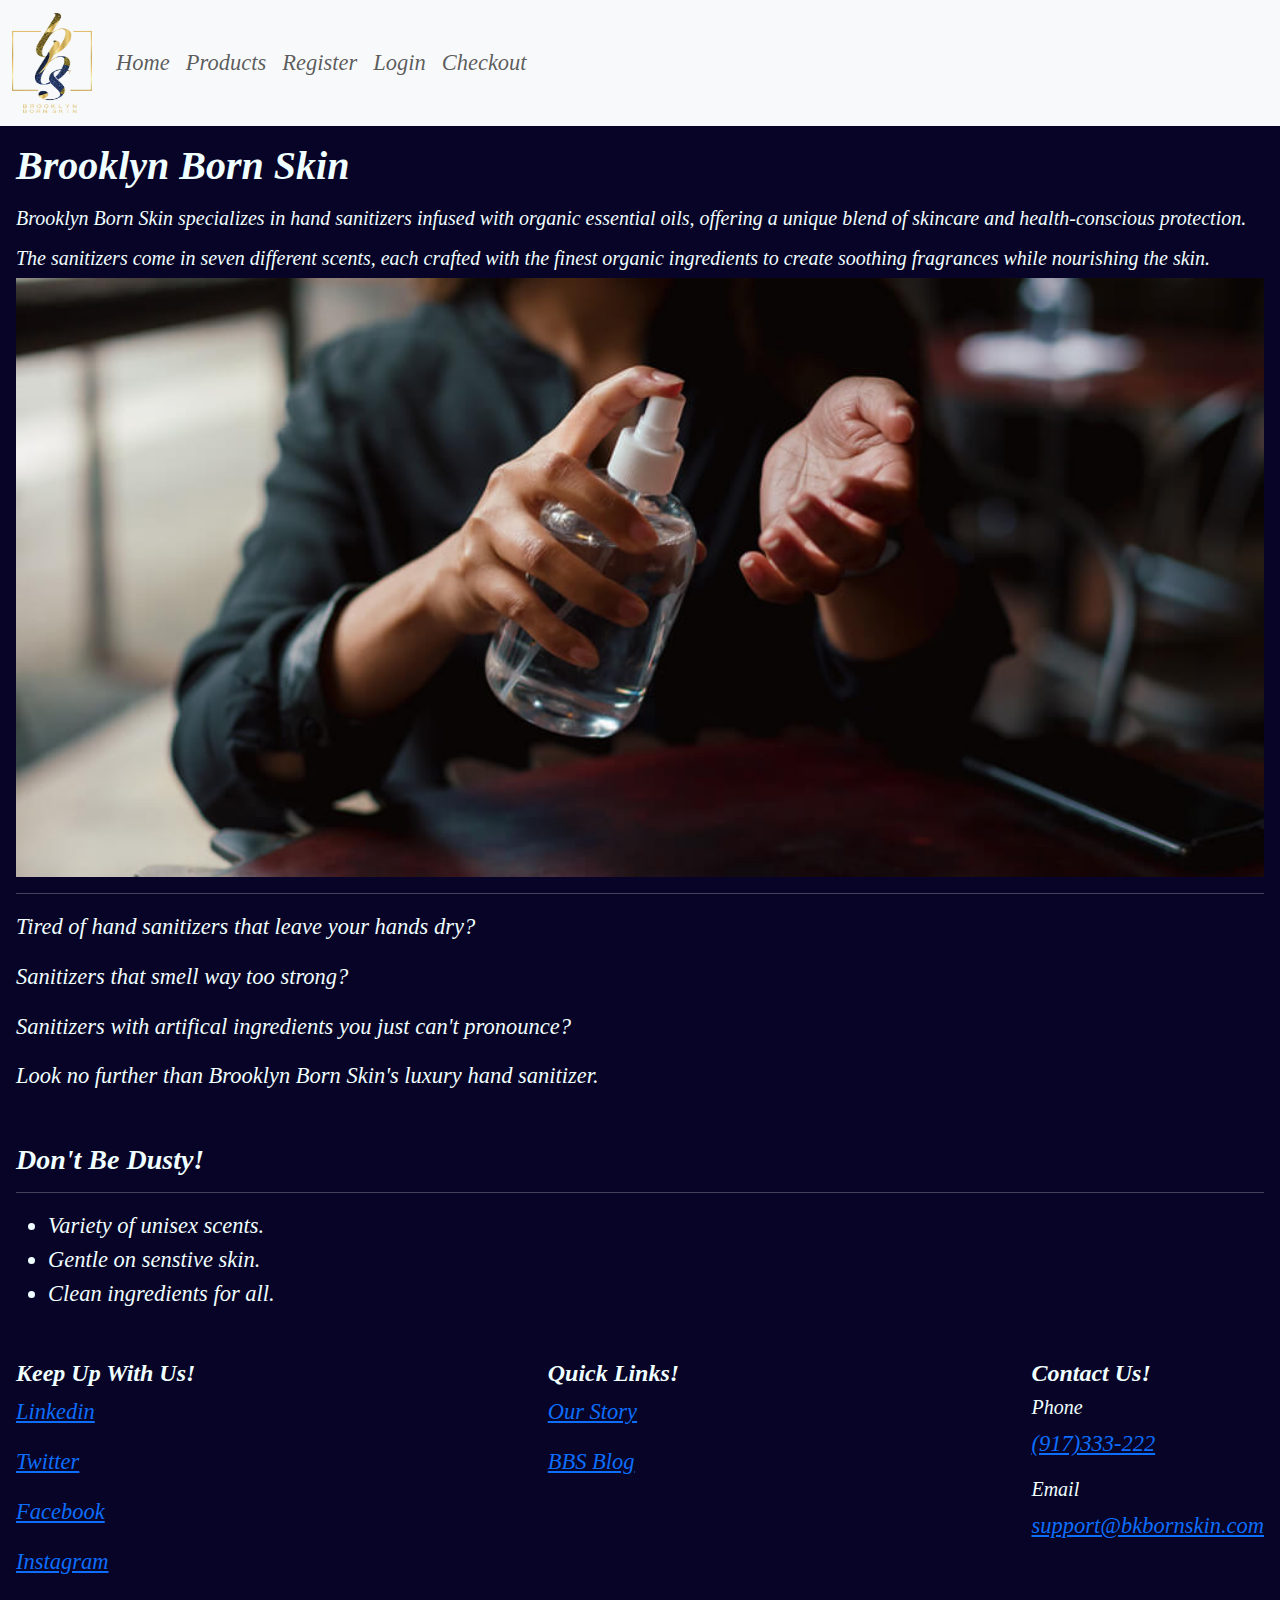
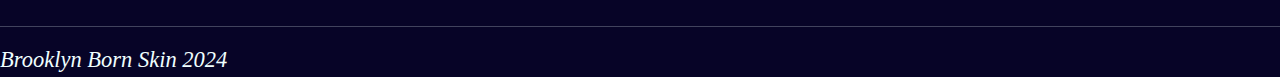
<file: index.html>
<!DOCTYPE html>
<html lang="en">

<head>
    <meta charset="UTF-8">
    <meta name="viewport" content="width=device-width, initial-scale=1.0">
    <title> BBS </title>
    <link href="https://cdn.jsdelivr.net/npm/bootstrap@5.3.3/dist/css/bootstrap.min.css" rel="stylesheet"
        integrity="sha384-QWTKZyjpPEjISv5WaRU9OFeRpok6YctnYmDr5pNlyT2bRjXh0JMhjY6hW+ALEwIH" crossorigin="anonymous">
    <script src="https://cdn.jsdelivr.net/npm/bootstrap@5.3.3/dist/js/bootstrap.bundle.min.js"
        integrity="sha384-YvpcrYf0tY3lHB60NNkmXc5s9fDVZLESaAA55NDzOxhy9GkcIdslK1eN7N6jIeHz"
        crossorigin="anonymous"></script>

    <link rel="stylesheet" href="style.css">
</head>

<body id="home-page">
    <header>
        <nav class="navbar navbar-expand-lg bg-body-tertiary">
            <div class="container-fluid">
                <a class="navbar-brand" href="#"> <img src="images/BBS.png" alt="BBS" width="80" height="100"> </a>
                <button class="navbar-toggler" type="button" data-bs-toggle="collapse"
                    data-bs-target="#navbarSupportedContent" aria-controls="navbarSupportedContent"
                    aria-expanded="false" aria-label="Toggle navigation">
                    <span class="navbar-toggler-icon"></span>
                </button>
                <div class="collapse navbar-collapse" id="navbarSupportedContent">
                    <ul class="navbar-nav me-auto mb-2 mb-lg-0">
                        <li class="nav-item">
                            <a class="nav-link" href="index.html">Home</a>
                        </li>
                        <li class="nav-item">
                            <a class="nav-link" href="products.html">Products</a>
                        </li>
                        <li class="nav-item">
                            <a class="nav-link" href="register.html">Register</a>
                        </li>
                        <li class="nav-item">
                            <a class="nav-link" href="login.html">Login</a>
                        </li>
                        <li class="nav-item">
                            <a class="nav-link" href="checkout.html">Checkout</a>

                        </li>
                    </ul>
                </div>
            </div>
        </nav>
    </header>
    <main>
        <h1> <strong> Brooklyn Born Skin </strong> </h1>
        <blockquote> </blockquote>
        <h5> Brooklyn Born Skin specializes in hand sanitizers infused with organic essential oils, offering a unique
            blend of skincare and health-conscious protection.</h5>
        <blockquote> </blockquote>
        <h5> The sanitizers come in seven different scents, each crafted with the finest organic ingredients to create
            soothing fragrances while nourishing the skin. </h5>
        <img src="images/sanitizer.jpg" alt="BBS" class="splash">
        <hr>
        <blockquote> Tired of hand sanitizers that leave your hands dry? </blockquote>
        <blockquote> Sanitizers that smell way too strong? </blockquote>
        <blockquote> Sanitizers with artifical ingredients you just can't pronounce? </blockquote>
        Look no further than Brooklyn Born Skin's luxury hand sanitizer.
        <br>
        <br>
        <blockquote> </blockquote>
        <h3> <strong>Don't Be Dusty! </strong> </h3>
        <hr>
        <ul>
            <li> Variety of unisex scents. </li>
            <li> Gentle on senstive skin. </li>
            <li> Clean ingredients for all. </li>
        </ul>
    </main>
    <footer>
        <div class="columns">

            <div class="social-media">
                <h4> <strong> Keep Up With Us! </strong> </h4>
                <p>
                    <a href="#"><i class="fab fa-linkedin"></i> Linkedin</a>
                </p>
                <p>
                    <a href="#"><i class="fab fa-twitter"></i> Twitter</a>
                </p>
                <p>
                    <a href="https://www.facebook.com/bkbornskin"><i class="fab fa-facebook"></i> Facebook</a>
                </p>
                <p>
                    <a href="https://www.instagram.com/bkbornskin"><i class="fab fa-instagram"></i> Instagram</a>
                </p>
            </div>
            <div class="links">
                <h4> <strong> Quick Links! </strong> </h4>
                <p><a href="#">Our Story </a></p>
                <p><a href="#">BBS Blog</a></p>
            </div>
            <div class="contact">


                <h4> <strong> Contact Us! </strong> </h4>

                <h5 class="mobile">Phone</h5>
                <p><a href="#">(917)333-222</a></p>
                <h5 class="mail">Email</h5>
                <p><a href="#">support@bkbornskin.com</a></p>
            </div>
        </div>
        <hr>
        Brooklyn Born Skin 2024
    </footer>
</body>

</html>
</file>
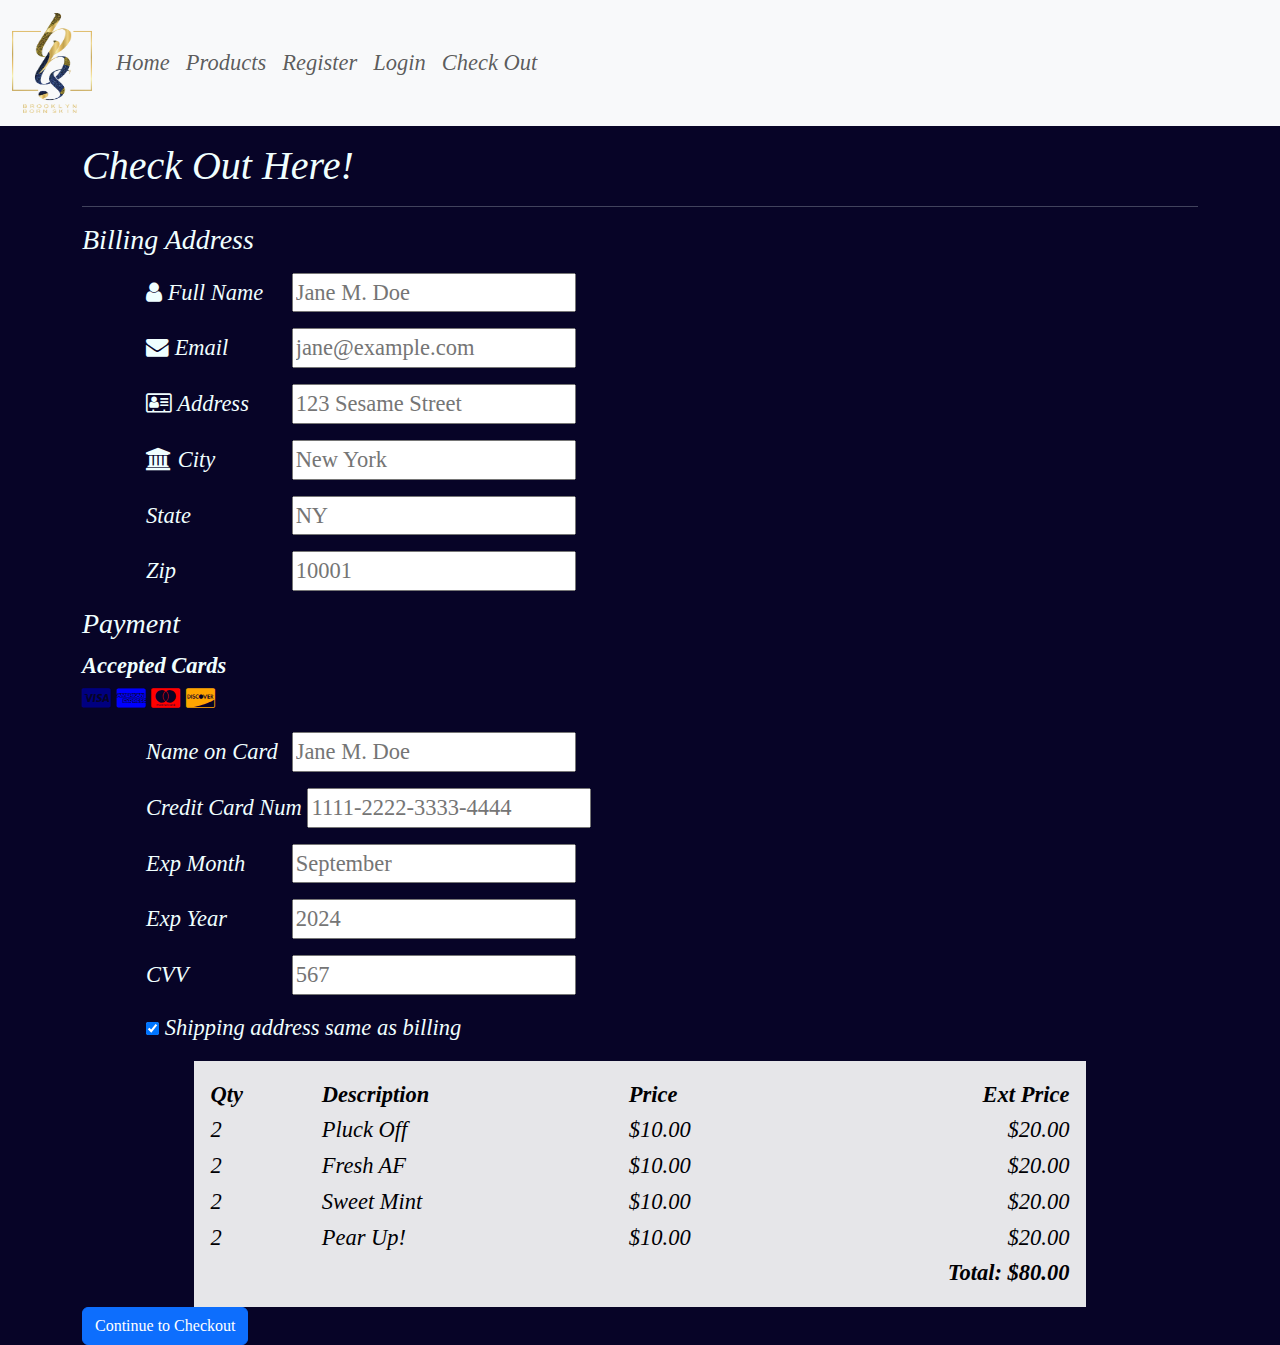
<file: checkout.html>
<!DOCTYPE html>
<html lang="en">

<head>
    <meta charset="UTF-8">
    <meta name="viewport" content="width=device-width, initial-scale=1.0">
    <title>BBS</title>
    <link rel="stylesheet" href="https://cdnjs.cloudflare.com/ajax/libs/font-awesome/4.7.0/css/font-awesome.min.css">
    <link href="https://cdn.jsdelivr.net/npm/bootstrap@5.3.3/dist/css/bootstrap.min.css" rel="stylesheet"
        integrity="sha384-QWTKZyjpPEjISv5WaRU9OFeRpok6YctnYmDr5pNlyT2bRjXh0JMhjY6hW+ALEwIH" crossorigin="anonymous">
    <script src="https://cdn.jsdelivr.net/npm/bootstrap@5.3.3/dist/js/bootstrap.bundle.min.js"
        integrity="sha384-YvpcrYf0tY3lHB60NNkmXc5s9fDVZLESaAA55NDzOxhy9GkcIdslK1eN7N6jIeHz"
        crossorigin="anonymous"></script>
    <link rel="stylesheet" href="style.css">
</head>

<body>
    <header>
        <nav class="navbar navbar-expand-lg bg-body-tertiary">
            <div class="container-fluid">
                <a class="navbar-brand" href="#">
                    <img src="images/BBS.png" alt="BBS" width="80" height="100">
                </a>
                <button class="navbar-toggler" type="button" data-bs-toggle="collapse"
                    data-bs-target="#navbarSupportedContent" aria-controls="navbarSupportedContent" aria-expanded="false"
                    aria-label="Toggle navigation">
                    <span class="navbar-toggler-icon"></span>
                </button>
                <div class="collapse navbar-collapse" id="navbarSupportedContent">
                    <ul class="navbar-nav me-auto mb-2 mb-lg-0">
                        <li class="nav-item">
                            <a class="nav-link" href="index.html">Home</a>
                        </li>
                        <li class="nav-item">
                            <a class="nav-link" href="products.html">Products</a>
                        </li>
                        <li class="nav-item">
                            <a class="nav-link" href="register.html">Register</a>
                        </li>
                        <li class="nav-item">
                            <a class="nav-link" href="login.html">Login</a>
                        </li>
                        <li class="nav-item">
                            <a class="nav-link" href="checkout.html">Check Out</a>
                        </li>
                    </ul>
                </div>
            </div>
        </nav>
    </header>

    
    <div class="col-50 cart">
        <div class="container">
            <form action="/action_page.php">
                <div class="col-50">
                    <blockquote> </blockquote>
                    <div class="col-50">
        <h1>Check Out Here!</h1>
<hr>
                        <h3>Billing Address</h3>
                        <blockquote> </blockquote>
                        <label for="fname"><i class="fa fa-user"></i> Full Name</label>
                        <input type="text" id="fname" name="firstname" placeholder="Jane M. Doe">
                        <blockquote> </blockquote>
                        <label for="email"><i class="fa fa-envelope"></i> Email</label>
                        <input type="text" id="email" name="email" placeholder="jane@example.com">
                        <blockquote> </blockquote>
                        <label for="adr"><i class="fa fa-address-card-o"></i> Address</label>
                        <input type="text" id="adr" name="address" placeholder="123 Sesame Street">
                        <blockquote> </blockquote>
                        <label for="city"><i class="fa fa-institution"></i> City</label>
                        <input type="text" id="city" name="city" placeholder="New York">
                        <blockquote> </blockquote>
                        <div class="row">
                            <div class="col-50">
                                <label for="state">State</label>
                                <input type="text" id="state" name="state" placeholder="NY">
                                <blockquote> </blockquote>
                            </div>
                            <div class="col-50">
                                <label for="zip">Zip</label>
                                <input type="text" id="zip" name="zip" placeholder="10001">
                                <blockquote> </blockquote>
                            </div>
                        </div>
                    </div>
                    <div class="col-50">
                        <h3>Payment</h3>
                         <strong> Accepted Cards </strong> <br>
                        <div class="icon-container">
                        </div>
                        <div>
                            <i class="fa fa-cc-visa" style="color:navy;"></i>
                            <i class="fa fa-cc-amex" style="color:blue;"></i>
                            <i class="fa fa-cc-mastercard" style="color:red;"></i>
                            <i class="fa fa-cc-discover" style="color:orange;"></i>
                        </div>
                        <blockquote> </blockquote>
                        <label for="cname">Name on Card</label>
                        <input type="text" id="cname" name="cardname" placeholder="Jane M. Doe">
                        <blockquote> </blockquote>
                        <label for="ccnum">Credit Card Num</label>
                        <input type="text" id="ccnum" name="cardnumber" placeholder="1111-2222-3333-4444">
                        <blockquote> </blockquote>
                        <label for="expmonth">Exp Month</label>
                        <input type="text" id="expmonth" name="expmonth" placeholder="September">
                        <blockquote> </blockquote>
                        <div class="row">
                            <div class="col-50">
                                <label for="expyear">Exp Year</label>
                                <input type="text" id="expyear" name="expyear" placeholder="2024">
                                <blockquote> </blockquote>
                            </div>
                            <div class="col-50">
                                <label for="cvv">CVV</label>
                                <input type="text" id="cvv" name="cvv" placeholder="567">
                                <blockquote> </blockquote>
                            </div>
                        </div>
                    </div>
                </div>
                <label>
                    <input type="checkbox" checked="checked" name="sameadr"> Shipping address same as billing
                </label>
                <blockquote> </blockquote>
            </form>
    <table> 
        <tr>
            <th>
                Qty 
            </th>
            <th>
                Description
            </th>
            <th>
                Price 
            </th>
            <th style="text-align: right;">
                Ext Price 
            </th>
        </tr>
        <tr>
            <td>
                2
            </td>
            <td>
                Pluck Off 
            </td>
            <td>
                $10.00
            </td>
            <td style="text-align: right;">
                $20.00
            </td>
        </tr>
        <tr>
            <td>
                2
            </td>
            <td>
                Fresh AF 
            </td>
            <td>
                $10.00
            </td>
            <td style="text-align: right;">
                $20.00
            </td>
        </tr>
        <tr>
            <td>
                2
            </td>
            <td>
                Sweet Mint  
            </td>
            <td>
                $10.00
            </td>
            <td style="text-align: right;">
                $20.00
            </td>
        </tr>
        <tr>
            <td>
                2
            </td>
            <td>
                Pear Up!  
            </td>
            <td>
                $10.00
            </td>
            <td style="text-align: right;">
                $20.00
            </td>
        </tr>
        <tr>
            <th colspan="4" style="text-align: right;">
                Total: $80.00
            </th>
        </tr>
    </table>
    <input type="submit" value="Continue to Checkout" class="btn btn-primary">
</div>
</div>
</body>
</html>
</file>
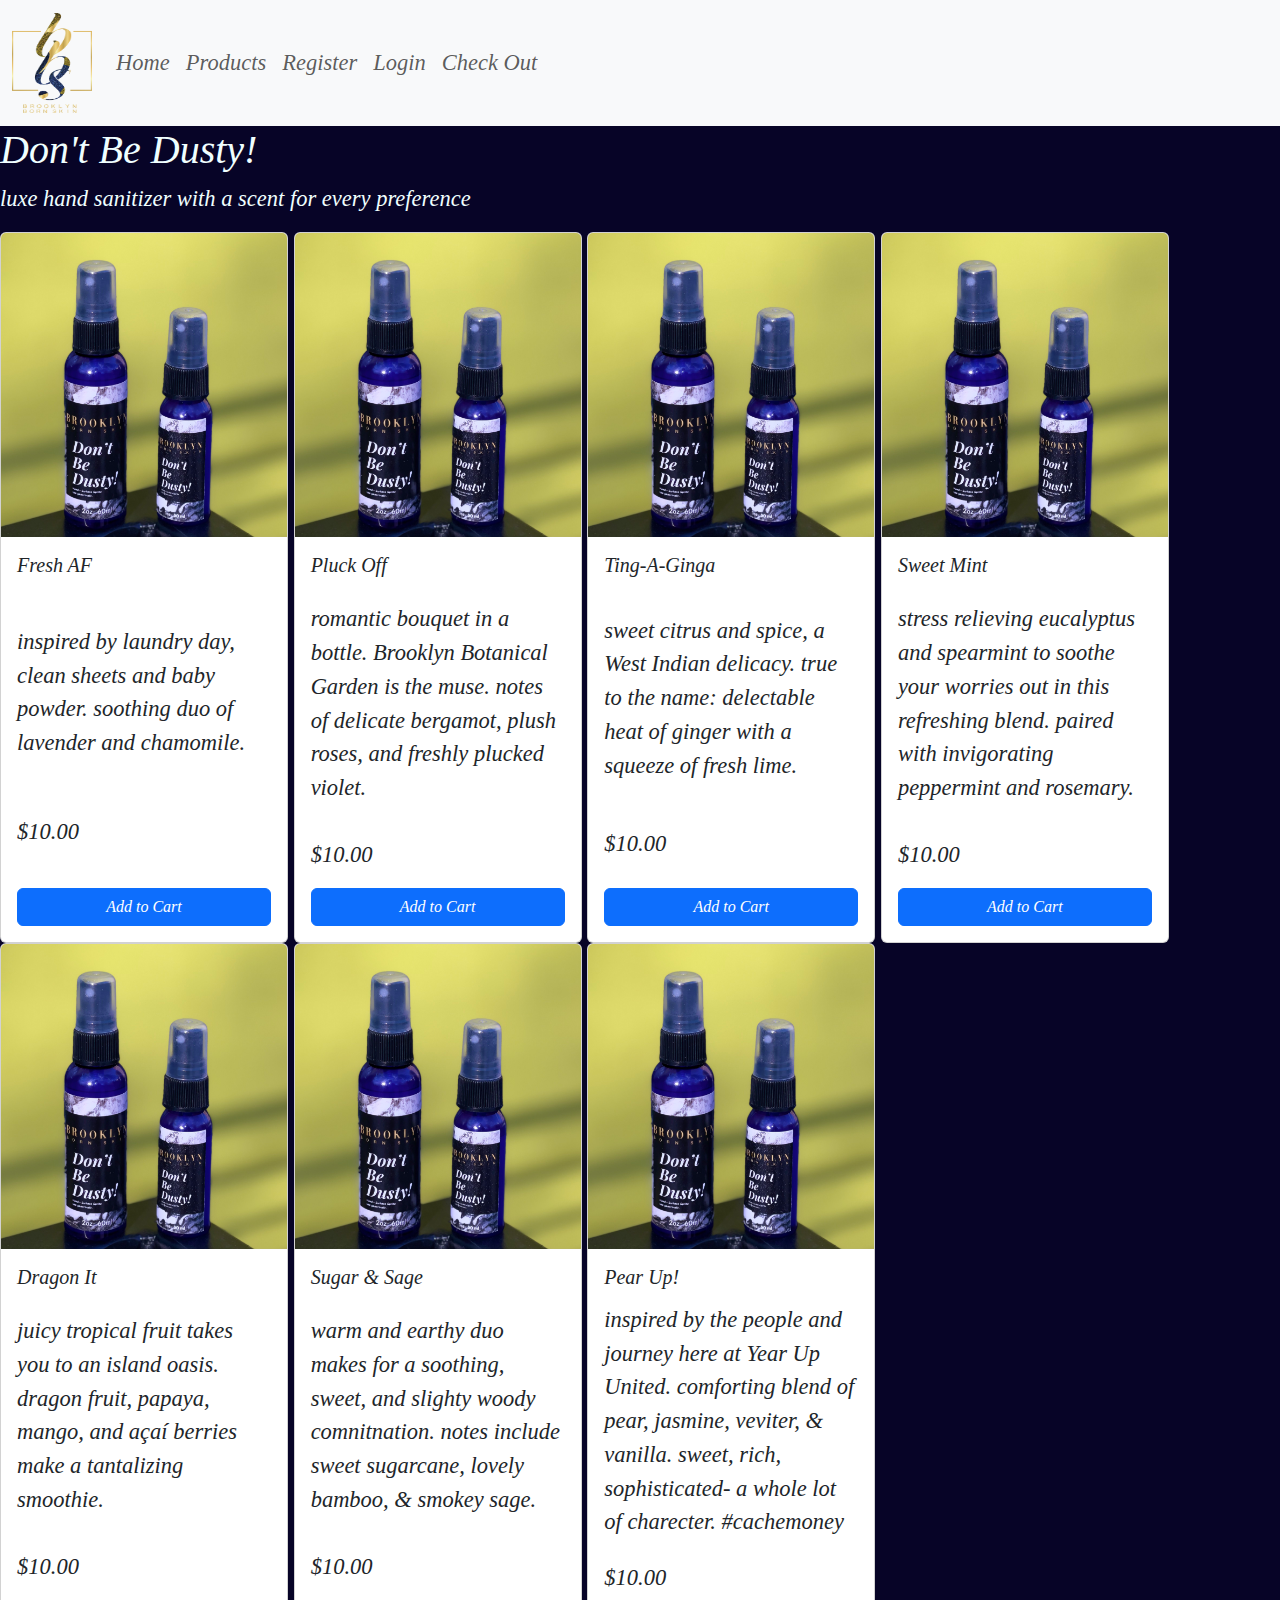
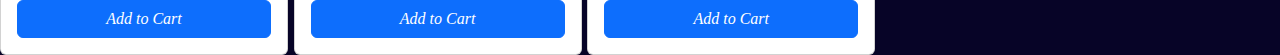
<file: products.html>
<!DOCTYPE html>
<html lang="en">

<head>
    <meta charset="UTF-8">
    <meta name="viewport" content="width=device-width, initial-scale=1.0">
    <title> BBS </title>
    <link href="https://cdn.jsdelivr.net/npm/bootstrap@5.3.3/dist/css/bootstrap.min.css" rel="stylesheet"
        integrity="sha384-QWTKZyjpPEjISv5WaRU9OFeRpok6YctnYmDr5pNlyT2bRjXh0JMhjY6hW+ALEwIH" crossorigin="anonymous">
    <script src="https://cdn.jsdelivr.net/npm/bootstrap@5.3.3/dist/js/bootstrap.bundle.min.js"
        integrity="sha384-YvpcrYf0tY3lHB60NNkmXc5s9fDVZLESaAA55NDzOxhy9GkcIdslK1eN7N6jIeHz"
        crossorigin="anonymous"></script>

    <link rel="stylesheet" href="style.css">
</head>

<body>
    <header>
        <nav class="navbar navbar-expand-lg bg-body-tertiary">
            <div class="container-fluid">
                <a class="navbar-brand" href="#"><img src="images/BBS.png" alt="BBS" width="80" height="100"></a>
                <button class="navbar-toggler" type="button" data-bs-toggle="collapse"
                    data-bs-target="#navbarSupportedContent" aria-controls="navbarSupportedContent"
                    aria-expanded="false" aria-label="Toggle navigation">
                    <span class="navbar-toggler-icon"></span>
                </button>
                <div class="collapse navbar-collapse" id="navbarSupportedContent">
                    <ul class="navbar-nav me-auto mb-2 mb-lg-0">
                        <li class="nav-item">
                            <a class="nav-link" href="index.html">Home</a>
                        </li>
                        <li class="nav-item">
                            <a class="nav-link" href="products.html">Products</a>
                        </li>
                        <li class="nav-item">
                            <a class="nav-link" href="register.html">Register</a>
                        </li>
                        <li class="nav-item">
                            <a class="nav-link" href="login.html">Login</a>
                        </li>
                        <li class="nav-item">
                            <a class="nav-link" href="checkout.html">Check Out</a>
                        </li>
                    </ul>
                </div>
            </div>
        </nav>
    </header>
    <h1> Don't Be Dusty! </h1>
    <blockquote> luxe hand sanitizer with a scent for every preference </blockquote>
    <div class="card" style="width: 18rem;">
        <img src="images/sanitizer2.jpg" class="card-img-top" alt="...">
        <div class="card-body">
            <h5 class="card-title"> Fresh AF </h5>
            <p class="card-text">
                inspired by laundry day, clean sheets and baby powder. soothing duo of lavender and chamomile.
            </p>
            <div class="price">$10.00</div>
            <a href="checkout.html" class="btn btn-primary">Add to Cart</a>
        </div>
    </div>
    <div class="card" style="width: 18rem;">
        <img src="images/sanitizer2.jpg" class="card-img-top" alt="...">
        <div class="card-body">
            <h5 class="card-title">Pluck Off </h5>
            <p class="card-text">
                romantic bouquet in a bottle. Brooklyn Botanical Garden is the muse. notes of delicate bergamot, plush
                roses, and freshly plucked violet.
            </p>
            <div class="price">$10.00</div>
            <a href="checkout.html" class="btn btn-primary">Add to Cart</a>
        </div>
    </div>
    <div class="card" style="width: 18rem;">
        <img src="images/sanitizer2.jpg" class="card-img-top" alt="...">
        <div class="card-body">
            <h5 class="card-title">Ting-A-Ginga</h5>
            <p class="card-text">
                sweet citrus and spice, a West Indian delicacy. true to the name: delectable heat of ginger with a
                squeeze of fresh lime.
            </p>
            <div class="price">$10.00</div>
            <a href="checkout.html" class="btn btn-primary">Add to Cart</a>
        </div>
    </div>
    <div class="card" style="width: 18rem;">
        <img src="images/sanitizer2.jpg" class="card-img-top" alt="...">
        <div class="card-body">
            <h5 class="card-title"> Sweet Mint </h5>
            <p class="card-text">
                stress relieving eucalyptus and spearmint to soothe your worries out in this refreshing blend. paired
                with invigorating peppermint and rosemary.
            </p>
            <div class="price">$10.00</div>
            <a href="checkout.html" class="btn btn-primary">Add to Cart</a>
        </div>
    </div>
    <div class="card" style="width: 18rem;">
        <img src="images/sanitizer2.jpg" class="card-img-top" alt="...">
        <div class="card-body">
            <h5 class="card-title">Dragon It</h5>
            <p class="card-text">
                juicy tropical fruit takes you to an island oasis. dragon fruit, papaya, mango, and açaí berries make a
                tantalizing smoothie.
            </p>
            <div class="price">$10.00</div>
            <a href="checkout.html" class="btn btn-primary">Add to Cart</a>
        </div>
    </div>
    <div class="card" style="width: 18rem;">
        <img src="images/sanitizer2.jpg" class="card-img-top" alt="...">
        <div class="card-body">
            <h5 class="card-title"> Sugar & Sage </h5>
            <p class="card-text">
                warm and earthy duo makes for a soothing, sweet, and slighty woody comnitnation. notes include sweet
                sugarcane, lovely bamboo, & smokey sage.
            </p>
            <div class="price">$10.00</div>
            <a href="checkout.html" class="btn btn-primary">Add to Cart</a>
        </div>
    </div>
    <div class="card" style="width: 18rem;">
        <img src="images/sanitizer2.jpg" class="card-img-top" alt="...">
        <div class="card-body">
            <h5 class="card-title"> Pear Up! </h5>
            <p class="card-text">
                inspired by the people and journey here at Year Up United. comforting blend of pear, jasmine,
                veviter, & vanilla. sweet, rich, sophisticated- a whole lot of charecter. #cachemoney
            </p>
            <div class="price">$10.00</div>
            <a href="checkout.html" class="btn btn-primary">Add to Cart</a>
        </div>
    </div>
</body>

</html>
</file>
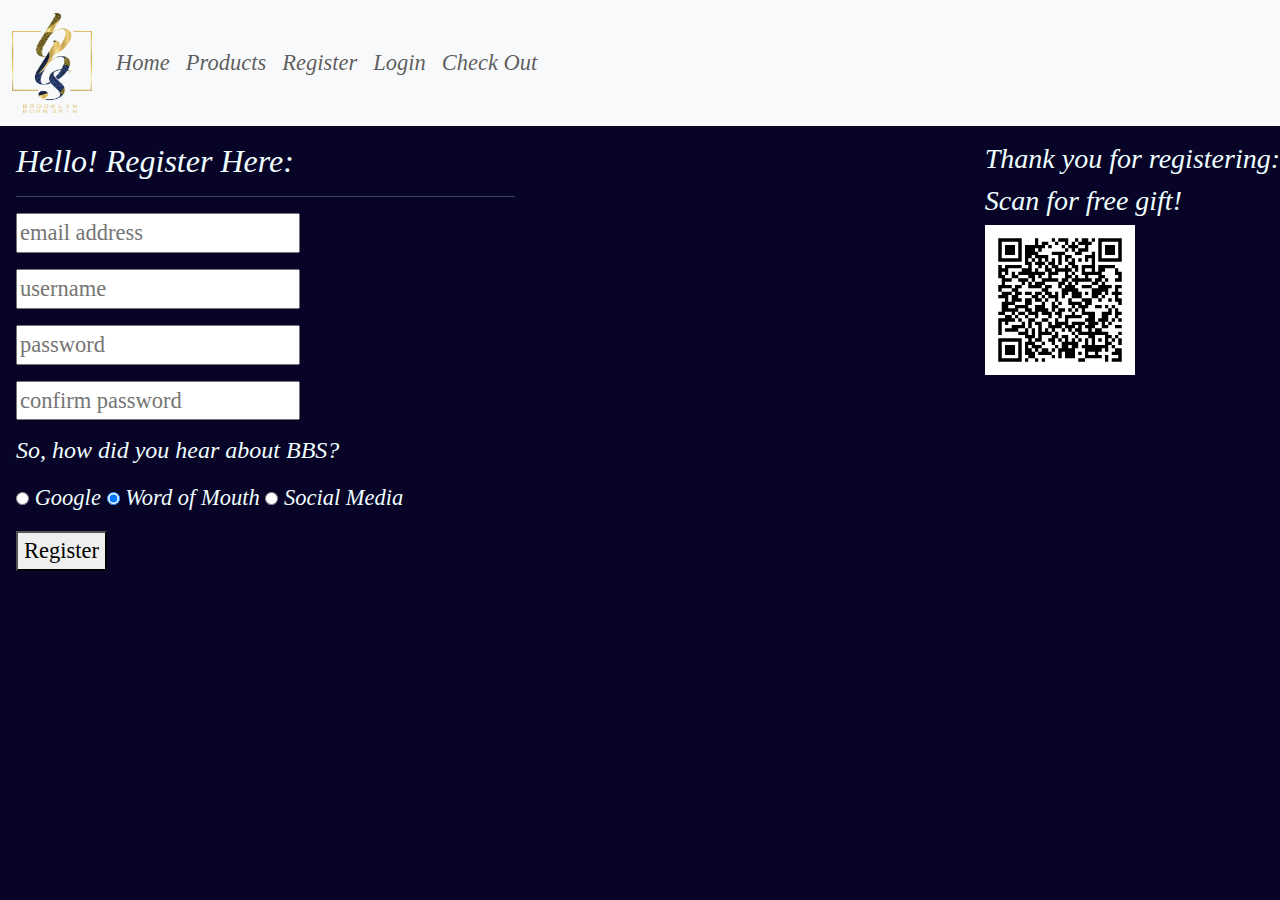
<file: register.html>
<!DOCTYPE html>
<html lang="en">

<head>
    <meta charset="UTF-8">
    <meta name="viewport" content="width=device-width, initial-scale=1.0">
    <title> BBS </title>
    <link href="https://cdn.jsdelivr.net/npm/bootstrap@5.3.3/dist/css/bootstrap.min.css" rel="stylesheet"
        integrity="sha384-QWTKZyjpPEjISv5WaRU9OFeRpok6YctnYmDr5pNlyT2bRjXh0JMhjY6hW+ALEwIH" crossorigin="anonymous">
    <script src="https://cdn.jsdelivr.net/npm/bootstrap@5.3.3/dist/js/bootstrap.bundle.min.js"
        integrity="sha384-YvpcrYf0tY3lHB60NNkmXc5s9fDVZLESaAA55NDzOxhy9GkcIdslK1eN7N6jIeHz"
        crossorigin="anonymous"></script>

    <link rel="stylesheet" href="style.css">
</head>

<body id="registration-page">
    <header>
        <nav class="navbar navbar-expand-lg bg-body-tertiary">
            <div class="container-fluid">
                <a class="navbar-brand" href="#"> <img src="images/BBS.png" alt="BBS" width="80" height="100"></a>
                <button class="navbar-toggler" type="button" data-bs-toggle="collapse"
                    data-bs-target="#navbarSupportedContent" aria-controls="navbarSupportedContent"
                    aria-expanded="false" aria-label="Toggle navigation">
                    <span class="navbar-toggler-icon"></span>
                </button>
                <div class="collapse navbar-collapse" id="navbarSupportedContent">
                    <ul class="navbar-nav me-auto mb-2 mb-lg-0">
                        <li class="nav-item">
                            <a class="nav-link" href="index.html">Home</a>
                        </li>
                        <li class="nav-item">
                            <a class="nav-link" href="products.html">Products</a>
                        </li>
                        <li class="nav-item">
                            <a class="nav-link" href="register.html">Register</a>
                        </li>
                        <li class="nav-item">
                            <a class="nav-link" href="login.html">Login</a>
                        </li>
                        <li class="nav-item">
                            <a class="nav-link" href="checkout.html">Check Out</a>
                        </li>
                    </ul>
                </div>
            </div>
        </nav>
    </header>
    <div class="register">
        <h2>Hello! Register Here: </h2>
        <hr>
        <input placeholder="email address" type="text" name="username" class="username" minlength="3" maxlength="50">
        <blockquote> </blockquote>
        <input placeholder="username" type="text" name="username" class="username" minlength="3" maxlength="50">
        <blockquote> </blockquote>
        <input placeholder="password" type="password" name="password" class="password" id="password" minlength="8"
            maxlength="50">
        <blockquote> </blockquote>
        <input placeholder="confirm password" type="password" name="password2" class="password" id="password2"
            minlength="8" maxlength="50">
        <blockquote> </blockquote>
        <h4>So, how did you hear about BBS?</h4>
        <blockquote> </blockquote>
        <div class="how">
            <blockquote> </blockquote>
            <label><input type="radio" name="how" value="google"> Google </label>
            <label><input type="radio" name="how" value="friend" checked> Word of Mouth </label>
            <label><input type="radio" name="how" value="collegue"> Social Media </label>
        </div>
        <blockquote> </blockquote>
        <button id="registerButton">Register</button>
        <div class="thank">
            <blockquote> </blockquote>
            <h3> Thank you for registering: </h3>
            <h3> Scan for free gift!</h3>
            <img id='barcode' src="images/qrcode2.png" alt="" title="HELLO" width="150" height="150">
        </div>
    </div>
</body>

</html>
</file>
<file: style.css>
body{
    background-color: rgb(7, 4, 39);
    font-family: 'Times New Roman', Times, serif;
    font-style: italic;
    font-size: 2.5vh;
    color: azure;
}
main {
    padding: 1rem; 
}
table {
    width: 80%;
    margin:auto;
    background-color: white;
    color: black;
    opacity: 0.9;
    border: 1rem solid white; 
}
.icon-container,
.cart label {
    min-width: 140px;
    margin-left: 4rem;
}
.card {
    display: inline-block;
    vertical-align: top;
    min-height: 75vh;
}
.card-body {
    display: flex;
    flex-direction: column;
    justify-content: space-between;
    min-height: 45vh;
}
.register {
    padding: 1rem;
    position: relative;
}
.register hr {
    width: 40%;
}
.thank {
    position: absolute;
    top: 0;
    right: 0;
}
.splash {
    width: 100%;
    height: auto;
}
.columns {
    display: flex;
    flex-direction: row;
    justify-content: space-between;
    padding:  1rem;
}
</file>
